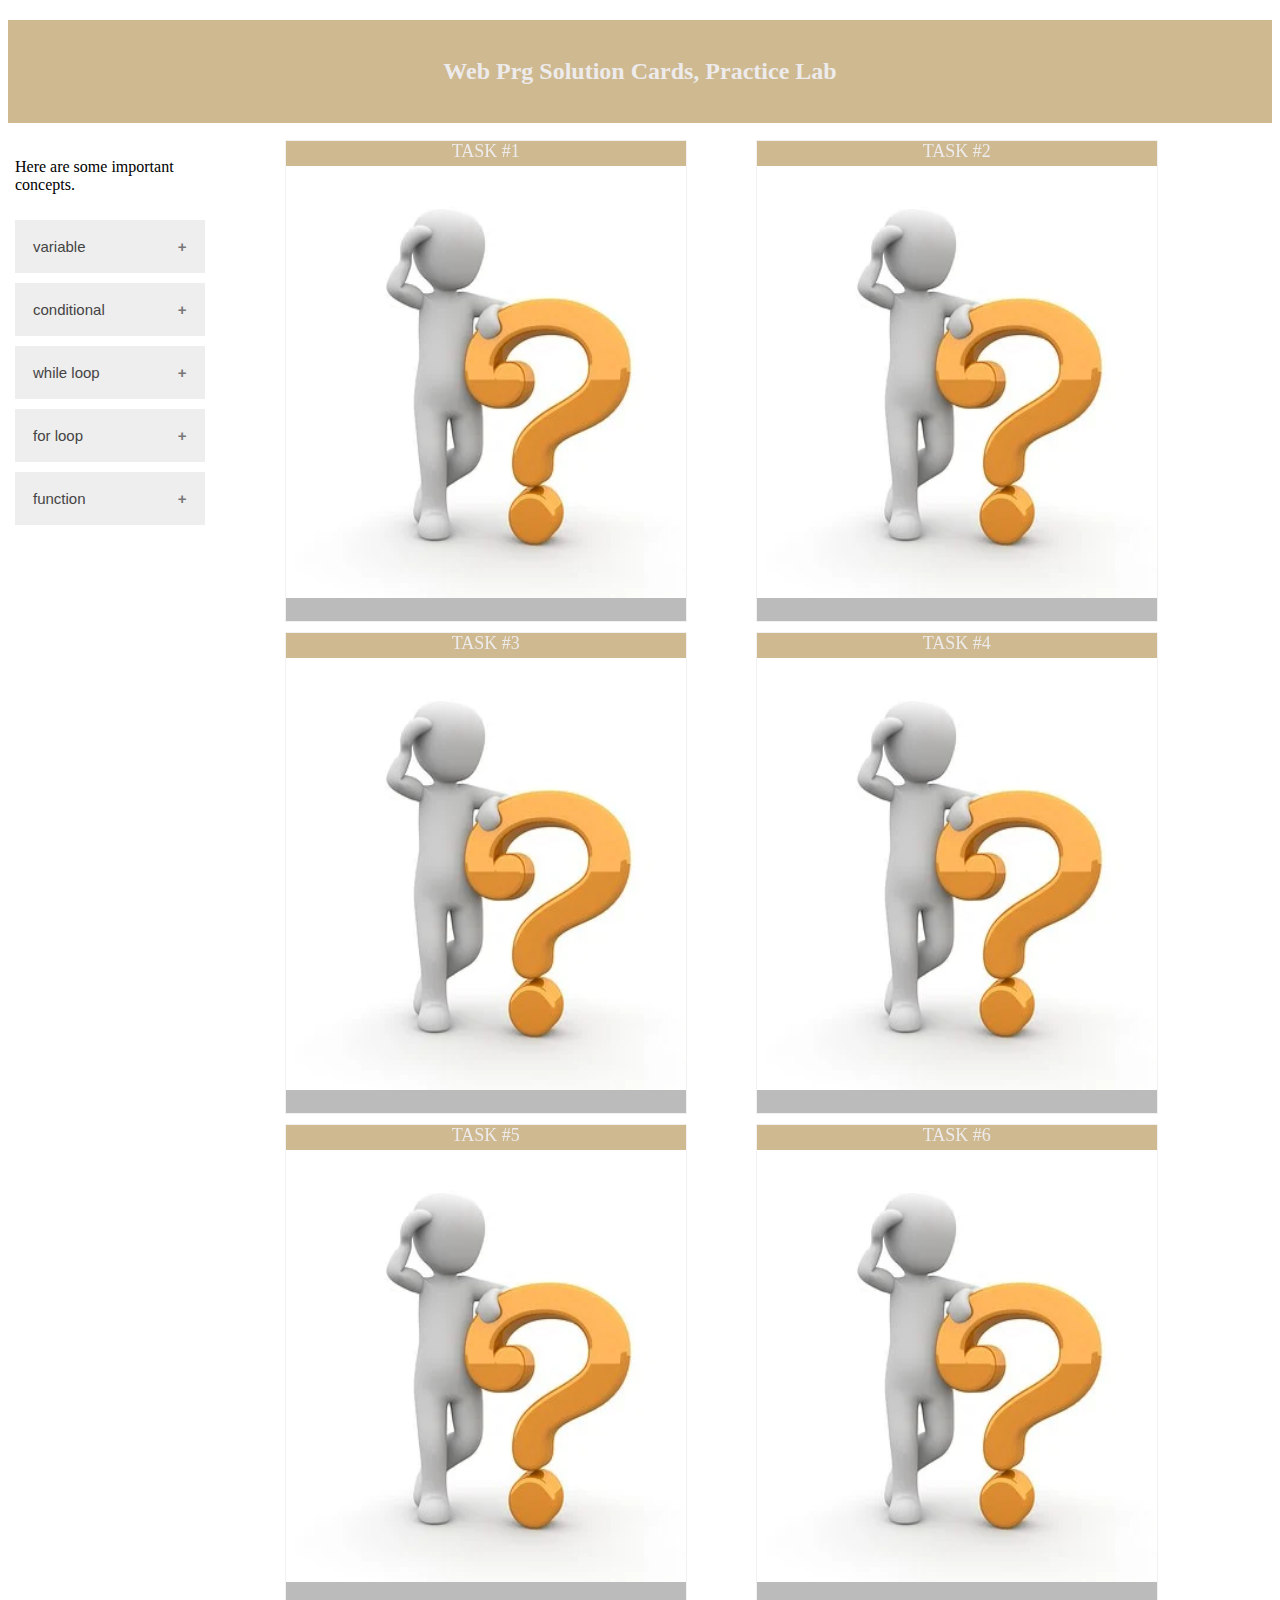
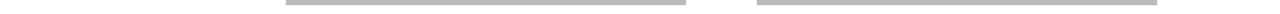
<file: index.html>
<!DOCTYPE html>
<html lang="en">

<head>
    <meta charset="UTF-8">
    <meta http-equiv="X-UA-Compatible" content="IE=edge">
    <meta name="viewport" content="width=device-width, initial-scale=1.0">
    <title>Lab Solns 215(4)</title>
    <link rel="stylesheet" href="style.css">
    <link rel="stylesheet" href="drop.css">
    <script src="drop.js" defer></script> 
    <style>
table, th, td {
  border: 1px solid;
}
    </style>
</head>

<body>
    <!-- Heading -->
    <h2 class="heading112">Web Prg Solution Cards, Practice Lab 
    </h2>
    <!-- Flex Container of Flip Cards-->
    <div class= "wrapper">
    <aside class="about">
        <p>
        Here are some important concepts.
        </p>

        <button class="accordion">variable</button>
        <div class="panel">
            <p>
                Named location in computer memory.
                        </p>
                        <p>Use <i>let</i> by default, <i>const</i> if no changes.</p>
                        <p>Avoid <i>var</i>, because of <i>hoisting.</i></p>
        </div> 
           
            <button class="accordion">conditional</button>
            <div class="panel">
                <p>
                   if statement </p>
                   <table style="border:2px solid #990000;">
                       <tr>
                           <td>
                               if (condition){ <br>
                                // code if true </br>
                               }
                           </td>
                       </tr>
                       <tr>
                           <td>
                               if (condition) { <br>
                                   // code - condition true}<br>
                               else {<br>
                                   //code - condition false<br>
                               }

                           </td>
                       </tr>
                       <tr>
                        <td>
                            if (condition1) { <br>
                                // code - condition1 true}<br>
                            else if (condition2){<br>
                                //code - condition2 true<br>
                            }<br>
                            else {<br>
                                // code- neither condition true<br>
                            }

                        </td>
                    </tr>
                   </table>
            </div>    

       <button class="accordion">while loop</button>
       <div class="panel">
         <p>
           statement supporting iteration - looping
            </p>
            <p>while (condition) {<br>
            // code in body of loop  <br>  
            }</p>
            <p>while loop typically uses sentry variable or loop variable.</p>
       </div>       

<button class="accordion">for loop</button>
<div class="panel">
    <p>
        statement supporting iteration - looping
         </p>
         <p>for (initialization; condition; loop statement) {<br>
         // code in body of loop  <br>  
         }</p>
         <p>for loop typically uses sentry variable or loop variable.</p>

</div> 

<button class="accordion">function</button>
<div class="panel">
  <p>block of code, given a name and a label, executes when called.</p>

</div> 



    </aside>
  
        <article class="info">
                    <!-- TASK 1 -->
        <div class="flip-card">
            <div class="flip-card-inner">
                <div class="flip-card-front">
                    <div class="flip_about">TASK #1</div>
                    <img class="flip-card-img" src="task.png" alt="task #1">

                </div>
                <div class="flip-card-back">
                    <h1>Task 1</h1>
                    <p> 
                        // Use the prompt call to get input as a string<br>
                        let number = prompt("Please enter a number");<br>
                        <br>
                        // Find the reference to the div with id of task1<br>
                        let refToTask1 = document.querySelector("#task1");<br>
                        <br>
                        // Set the innerHTML property<br>
                        refToTask1.innerHTML = <br>`The number you entered is ${number}`;</p>          
                </div>
            </div>
        </div>
            <!-- TASK 2 -->
            <div class="flip-card">
                <div class="flip-card-inner">
                    <div class="flip-card-front">
                        <div class="flip_about">TASK #2 </div>
                        <img class="flip-card-img" src="task.png" alt="task #2">
                    </div>
                    <div class="flip-card-back">
                        <h1>Task #2</h1>
                      
                        <p>let points = prompt("Please enter the exam points value");<br>
                            let refToTask2 = document.querySelector("#task2");<br>
                            
                            // Convert to a number<br>
                            points = parseInt(points);<br>
                            </p>
                            <table>
                                <tr>
                                    <td style="width: 40%; text-align: left;">                            let displayStr = "";<br>
                            // (a)<br>
                            let ifStr="";<br>
                            if (points > 90)<br>
                            &nbsp;  &nbsp;&nbsp;&nbsp;  ifStr = "A";<br>
                            else if (points > 80)<br>
                            &nbsp;  &nbsp;&nbsp;&nbsp;    ifStr = "B";  <br>
                            else if (points > 70)<br>
                            &nbsp;  &nbsp;&nbsp;&nbsp;   ifStr = "C";<br>
                            &nbsp;  &nbsp;&nbsp;&nbsp;..............<br>
                            else<br>
                            &nbsp;  &nbsp;&nbsp;&nbsp;    ifStr ="F";<br>
                            </td>
                                    <td  style="width: 40%;text-align: left;"> 
                             let switchStr = "";<br>
 switch (true) {<br>
   case points > 90:<br>
     &nbsp;  &nbsp;switchStr = "switch : A";<br>
     &nbsp;  &nbsp;break;<br>
   case points > 80:<br>
     &nbsp;  &nbsp;switchStr = "switch : B";<br>
     &nbsp;  &nbsp;break;<br>
     ...<br>
   default:<br>
     &nbsp;  &nbsp;switchStr = "F";<br>
 }<br>

</td>
                                </tr>
                            </table>
let refToTask2x = document.querySelector(".task2x");<br>...
refToTask2x.innerHTML = your_Str;<br>
                           
                    </div>
                </div>
            </div>

        <!-- TASK 3 -->
        <div class="flip-card">
            <div class="flip-card-inner">
                <div class="flip-card-front">
                    <div class="flip_about">TASK #3</div>
                    <img class="flip-card-img" src="task.png" alt="task #3">
                </div>
                <div class="flip-card-back">
                    <h1>TASK #3</h1>
                    <p>
                        let professor = prompt("Who are the lines for?");<br>
                        let lineToWrite = prompt("What is the line?");<br>
                        let numberOfLines = prompt("How many lines?");<br>
                        <br>
                        numberOfLines = parseInt(numberOfLines);<br>
                        <br>
                        for (let line = 1; line <= numberOfLines; line++) {<br>
                          &nbsp;&nbsp;console.log(`${line} ${lineToWrite}`);<br>
                        }
                    
                    </p>
                   
                 
                </div>
            </div>
        </div>

                <!-- TASK #4 -->
                <div class="flip-card">
                    <div class="flip-card-inner">
                        <div class="flip-card-front">
                            <div class="flip_about">TASK #4</div>
                            <img class="flip-card-img" src="task.png" alt="task #4">
                        </div>
                        <div class="flip-card-back">
                            <h1>TASK #4</h1>
                            <p>
                                let professor = prompt("Who are the lines for?");<br>
                                let lineToWrite = prompt("What is the line?");<br>
                                let numberOfLines = prompt("How many lines?");<br>
                                <br>
                                numberOfLines = parseInt(numberOfLines);<br>
                                let task4_str = "&lt;ul&gt;";<br>
                                let line = 1;<br>
                                while (line &lt;= numberOfLines) {<br>
                                  &nbsp;&nbsp;task4_str += `&lt;li&gt;${line} ${lineToWrite}&lt;/li&gt;`;<br>
                                  &nbsp;&nbsp;line++;<br>
                                }<br>
                                task4_str += "&lt;/ul&gt;";<br>
                                <br>
                                let refToTask4Div = document.querySelector("#task4");<br>
                                refToTask4Div.innerHTML = task4_str; </p>
                         
                        </div>
                    </div>
                </div>



        <!-- TASK#5 -->
        <div class="flip-card">
            <div class="flip-card-inner">
                <div class="flip-card-front">
                    <div class="flip_about">TASK #5</div>
                    <img class="flip-card-img" src="task.png" alt="task #5">
                </div>
                <div class="flip-card-back">
                    <h1>Task #5</h1>
                    <p>
                        let professor = prompt("Who are the lines for?");<br>
                        let lineToWrite = prompt("What is the line?");<br>
                        let numberOfLines = prompt("How many lines?");<br>
                        numberOfLines = parseInt(numberOfLines);<br>
                        <br>
                        const lineWriter = (numberOfLines)=> {<br>
                            let task5_str = "&lt;ul&gt;";<br>
                            for (let line = 1; line <= numberOfLines; line++) {<br>
                              task5_str += `&lt;li&gt;${line} ${lineToWrite}&lt;/li&gt;`;<br>
                            }<br>
                            task5_str += "&lt;/ul&gt;";<br>
                            return task5_str;<br>
                        }<br>
                        <br>
                        const meanProfessorTitler = function(professor){<br>
                            return(`&lt;h1&gt; ${professor} &lt;/h1&gt;`);<br>
                        }<br>
                        
                        
                        let refToTask5Div = document.querySelector("#task4");<br>
                        refToTask5Div.innerHTML = meanProfessorTitler(professor);<br>
                        refToTask5Div.innerHTML += lineWriter(numberOfLines);<br>
                    </p>
                  
                 
                </div>
            </div>
        </div>

        <!-- TASK 6 -->
        <div class="flip-card">
            <div class="flip-card-inner">
                <div class="flip-card-front">
                    <div class="flip_about">TASK #6</div>
                    <img class="flip-card-img" src="task.png" alt="task #6">
                </div>
                <div class="flip-card-back">
                    <h1>Task #6</h1>
                    <p>
                        const timesTable = function(number) {<br>
                            let str = "";<br>
                            let firstFactor = number;<br>
                            let secondFactor = 1;<br>
                            while (secondFactor &lt;= 12) {<br>
                                &nbsp;&nbsp;let product = firstFactor * secondFactor;<br>
                                &nbsp;&nbsp;str += `${firstFactor} X ${secondFactor} = ${product}&lt;br&gt;`;<br>
                                &nbsp;&nbsp;secondFactor++;<br>
                            }<br>
                            str+= `&lt;br&gt; ---------------------- &lt;br&gt;`;<br>
                            return(str);<br>
                        }<br>
                        <br>
                        task6_str = "";<br>
                        for (let number = 1; number &lt;= 12; number++) {<br>
                            &nbsp;&nbsp;task6_str += timesTable(number);<br>
                        }<br>
                        <br>
                        let refTotask6Div = document.querySelector("#task6");<br>
                        refTotask6Div.innerHTML = task6_str;<br>
                    </p>
               
                 
                </div>
            </div>
        </div>


 


    </article>
</div>
</body>

</html>
</file>
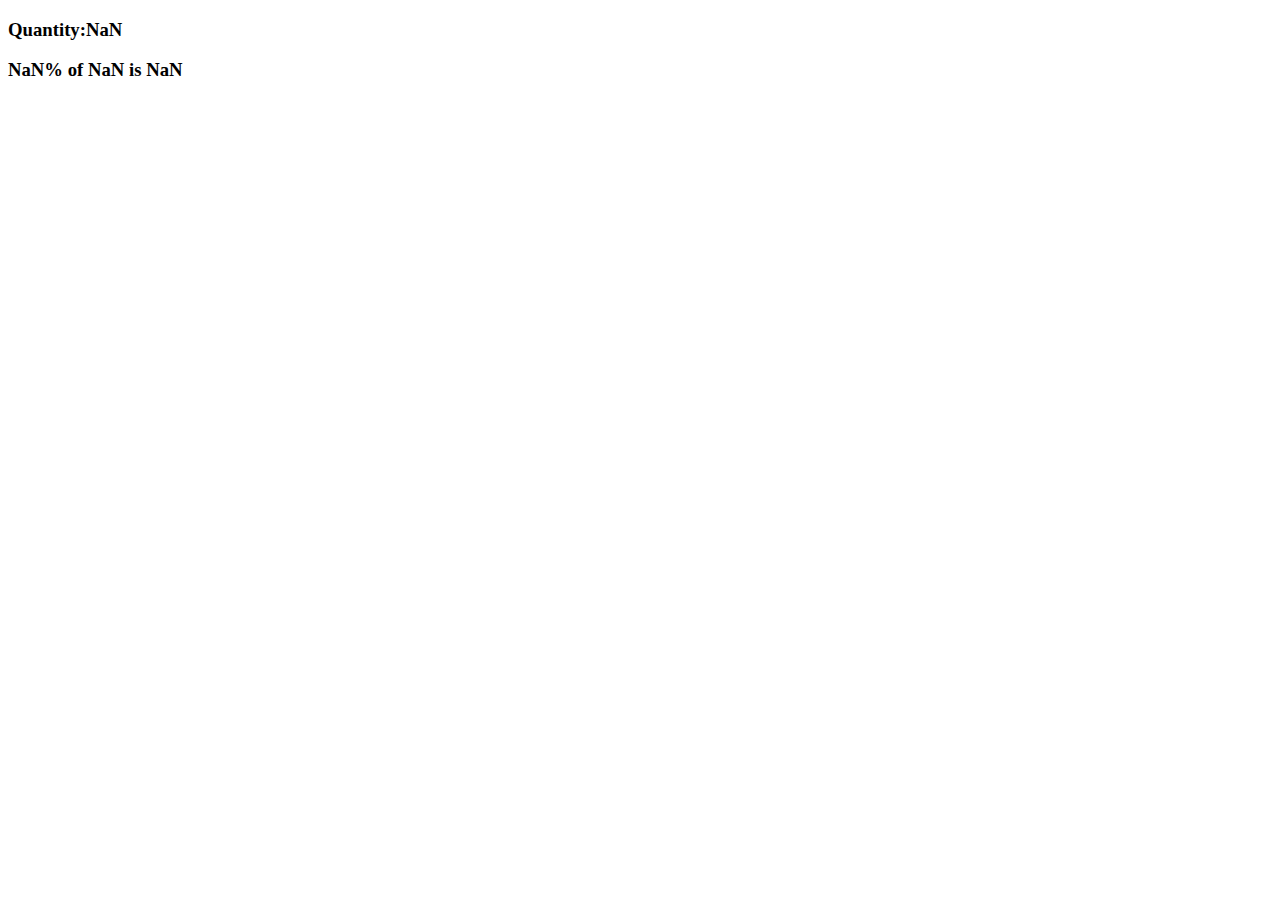
<file: tasks.html>
<!DOCTYPE html>
<html lang="en">
<head>
    <meta charset="UTF-8">
    <meta http-equiv="X-UA-Compatible" content="IE=edge">
    <meta name="viewport" content="width=device-width, initial-scale=1.0">
    <title>Document</title>
</head>
<body>
    <h3 class="task1">Quantity: </h3>
    <h3 class="task2"></h3>
    <h3 class="task3a"></h3>
    <h3 class="task3b"></h3>
    <script>
        // Task #1
        let number = prompt("Enter a number ");
        number = parseFloat(number);

        let refToTask1 = document.querySelector(".task1");
        refToTask1.innerHTML  = "Quantity:" + number;

        // Task 2
        let perCentage = prompt("Enter a percentage ");
        perCentage = parseFloat(perCentage);
        let refToTask2 = document.querySelector(".task2");
        let calculatedPerCentage = (perCentage/100)*number;
        let displayStr = `${perCentage}% of ${number} is ${calculatedPerCentage.toFixed(2)}`;
        refToTask2.innerHTML = displayStr;

        // Task 3
        // a)
        let points = prompt("Enter points between 1 and 100");
        points = parseFloat(points);
        if (points > 91) {

        }
</script>
</body>
</html>
</file>
<file: style.css>
.wrapper {
  text-align:start;
}

.heading112 {
  background-color: #cfB991;
  color: #edebeb;
  font-size: 150%;
  text-align: center;
  padding: 3%;
  margin-bottom: 1%;
}

.subheading112 {
  background-color: #cfB991;
  color: #edebeb;
  text-align: center;
  padding: 3%;
  margin-bottom: 1%;
}

.asideimage {
  width: 80%;
  height: auto;
}
.info {
  display: inline-flex;
  vertical-align:top;
  flex-direction: row;
  flex-wrap: wrap;
  justify-content: space-evenly;
  width: 80%;
  gap: 5px 0px;
}

.about {
  display: inline-block;
  width: 15%;
  padding: 7px;
}
/* The flip card container - set the width and height to whatever you want. We have added the border property to demonstrate that the flip itself goes out of the box on hover (remove perspective if you don't want the 3D effect */
.flip-card {
  background-color: transparent;
  width: 400px;
  height: 480px;
  border: 1px solid #f1f1f1;
  perspective: 1000px;
  /* Remove this if you don't want the 3D effect */
  display: inline;
  margin-top: 5px;
}
.flip-card_longer {
  background-color: transparent;
  width: 400px;
  height: 480px;
  border: 1px solid #f1f1f1;
  perspective: 1000px;
  /* Remove this if you don't want the 3D effect */
  display: inline;
  margin-top: 5px;
}
/* This container is needed to position the front and back side */
.flip-card-inner {
  position: relative;
  width: 100%;
  height: 100%;
  text-align: center;
  transition: transform 0.8s;
  transform-style: preserve-3d;
}

/* Do an horizontal flip when you move the mouse over the flip box container */
.flip-card:hover .flip-card-inner {
  transform: rotateY(180deg);
}

/* Position the front and back side */
.flip-card-front,
.flip-card-back {
  position: absolute;
  width: 100%;
  height: 100%;
  -webkit-backface-visibility: hidden;
  /* Safari */
  backface-visibility: hidden;
}

/* Style the front side (fallback if image is missing) */
.flip-card-front {
  background-color: #bbb;
  color: black;
}

.flip-card-img {
  width: 100%;
  height: 90%;
  padding-top: 25px;
}
/* Style the back side */
.flip-card-back {
  background-color: rgb(231, 232, 233);
  color: black;
  transform: rotateY(180deg);
}

.flip-card-back p {
  text-align: left;
  padding: 5px;
}
.flip_about {
  position: absolute;
  width: 100%;
  height: 25px;
  background-color: #cfB991;
  color: #edebeb;
  font-size: large;
}

.bolded {
  font-weight: bolder;
  font-size: 120%;
}

@media all and (max-width: 720px) {
  .info {
    display: inline-flex;
    flex-direction: row;
    flex-wrap: wrap;
    justify-content: space-evenly;
    width: 100%;
    height: 500px;
  }

  .about {
    display: block;
    width: 100%;
    padding: 0px 5px;
  }
}
</file>
<file: drop.css>
.accordion {
    background-color: #eee;
    color: #444;
    cursor: pointer;
    padding: 18px;
    margin-top: 10px;
    width: 100%;
    border: none;
    text-align: left;
    outline: none;
    font-size: 15px;
    transition: 0.4s;
  }
  
  .active, .accordion:hover {
    background-color: #ccc;
  }
  
  .accordion:after {
    content: '\002B';
    color: #777;
    font-weight: bold;
    float: right;
    margin-left: 5px;
  }
  
  .active:after {
    content: "\2212";
  }
  
  .panel {
    padding: 0 18px;
    background-color: white;
    max-height: 0;
    overflow: hidden;
    transition: max-height 0.2s ease-out;
  }
</file>
